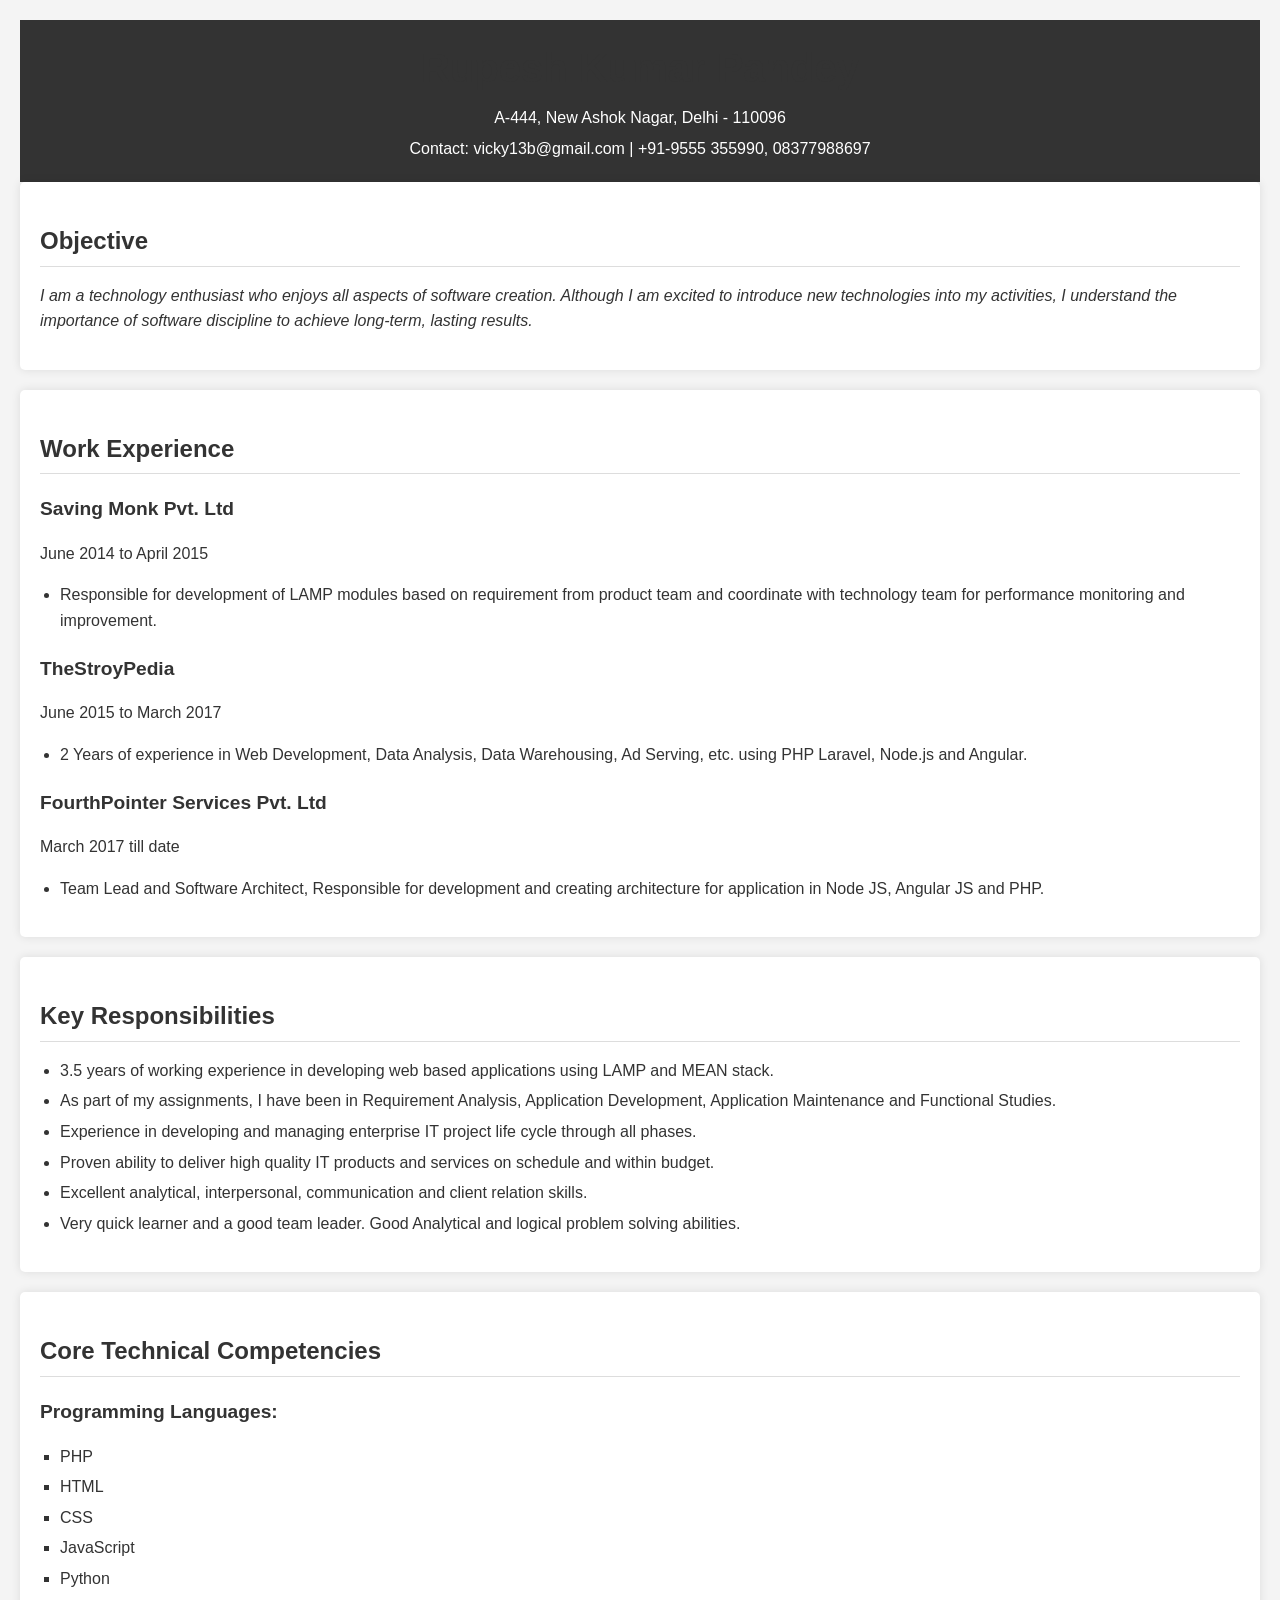
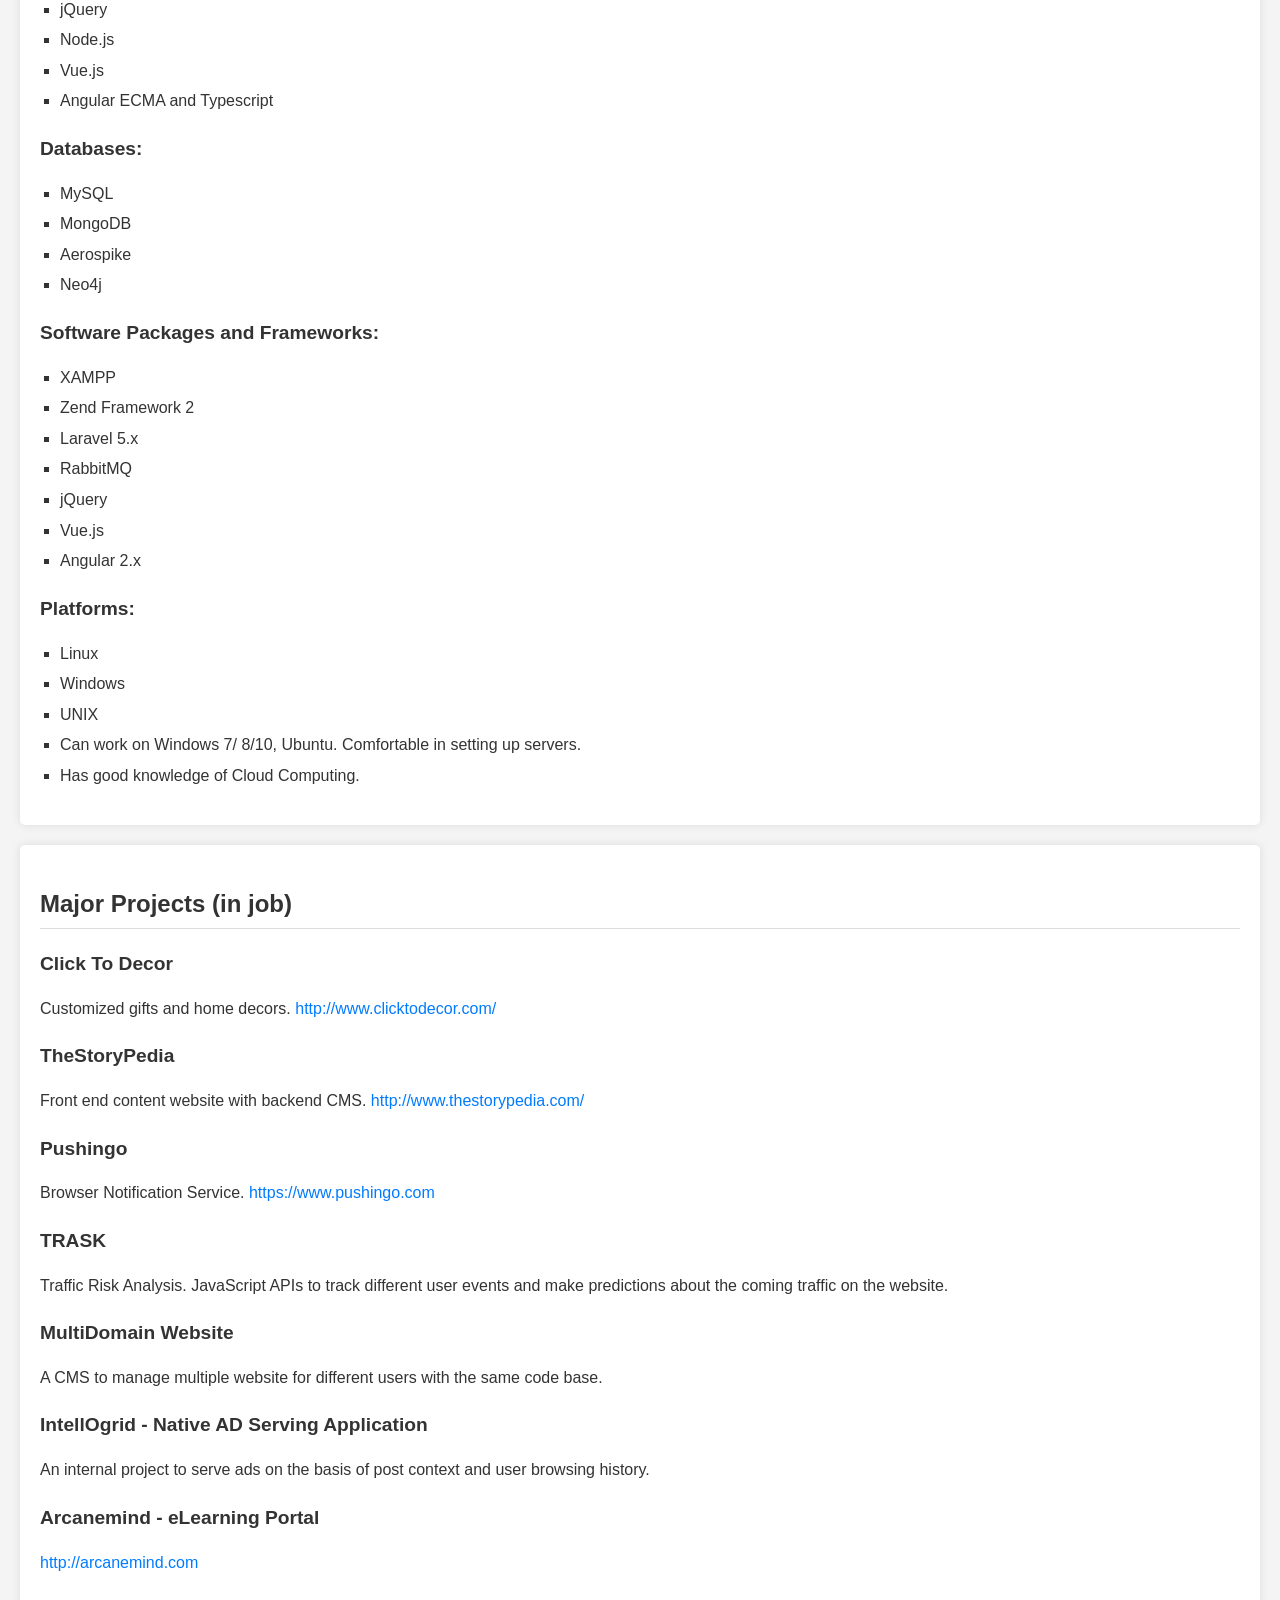
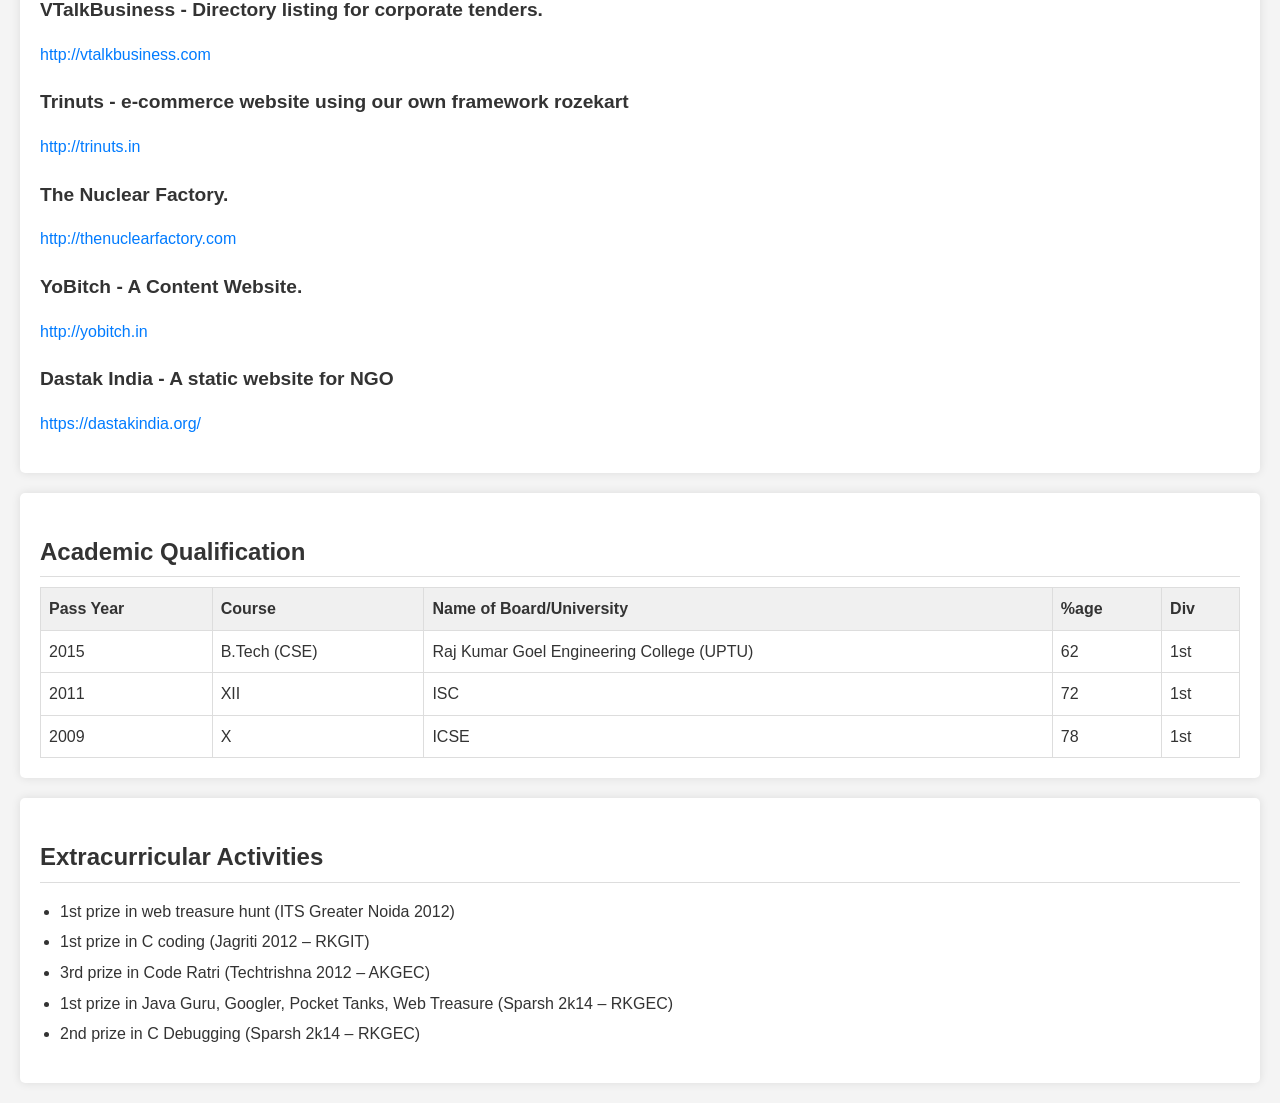
<file: index.html>
<!DOCTYPE html>
<html lang="en">
<head>
    <meta charset="UTF-8">
    <meta name="viewport" content="width=device-width, initial-scale=1.0">
    <title>Portfolio</title>
    <link rel="stylesheet" href="style.css">
</head>
<body>
    <!-- Header -->
    <header id="header">
        <h1>Rupesh Kumar Pandey</h1>
        <p>A-444, New Ashok Nagar, Delhi - 110096</p>
        <p>Contact: <a href="mailto:vicky13b@gmail.com">vicky13b@gmail.com</a> | +91-9555 355990, 08377988697</p>
    </header>

    <!-- Objective -->
    <section id="objective">
        <h2>Objective</h2>
        <p>I am a technology enthusiast who enjoys all aspects of software creation. Although I am excited to introduce new technologies into my activities, I understand the importance of software discipline to achieve long-term, lasting results.</p>
    </section>

    <!-- Work Experience -->
    <section id="work-experience">
        <h2>Work Experience</h2>
        <div>
            <h3>Saving Monk Pvt. Ltd</h3>
            <p>June 2014 to April 2015</p>
            <ul>
                <li>Responsible for development of LAMP modules based on requirement from product team and coordinate with technology team for performance monitoring and improvement.</li>
            </ul>
        </div>
        <div>
            <h3>TheStroyPedia</h3>
            <p>June 2015 to March 2017</p>
            <ul>
                <li>2 Years of experience in Web Development, Data Analysis, Data Warehousing, Ad Serving, etc. using PHP Laravel, Node.js and Angular.</li>
            </ul>
        </div>
        <div>
            <h3>FourthPointer Services Pvt. Ltd</h3>
            <p>March 2017 till date</p>
            <ul>
                <li>Team Lead and Software Architect, Responsible for development and creating architecture for application in Node JS, Angular JS and PHP.</li>
            </ul>
        </div>
    </section>

    <!-- Key Responsibilities/Skills -->
    <section id="key-responsibilities-skills">
        <h2>Key Responsibilities</h2>
        <ul>
            <li>3.5 years of working experience in developing web based applications using LAMP and MEAN stack.</li>
            <li>As part of my assignments, I have been in Requirement Analysis, Application Development, Application Maintenance and Functional Studies.</li>
            <li>Experience in developing and managing enterprise IT project life cycle through all phases.</li>
            <li>Proven ability to deliver high quality IT products and services on schedule and within budget.</li>
            <li>Excellent analytical, interpersonal, communication and client relation skills.</li>
            <li>Very quick learner and a good team leader. Good Analytical and logical problem solving abilities.</li>
        </ul>
    </section>

    <!-- Core Technical Competencies -->
    <section id="core-technical-competencies">
        <h2>Core Technical Competencies</h2>
        <h3>Programming Languages:</h3>
        <ul>
            <li>PHP</li>
            <li>HTML</li>
            <li>CSS</li>
            <li>JavaScript</li>
            <li>Python</li>
            <li>jQuery</li>
            <li>Node.js</li>
            <li>Vue.js</li>
            <li>Angular ECMA and Typescript</li>
        </ul>
        <h3>Databases:</h3>
        <ul>
            <li>MySQL</li>
            <li>MongoDB</li>
            <li>Aerospike</li>
            <li>Neo4j</li>
        </ul>
        <h3>Software Packages and Frameworks:</h3>
        <ul>
            <li>XAMPP</li>
            <li>Zend Framework 2</li>
            <li>Laravel 5.x</li>
            <li>RabbitMQ</li>
            <li>jQuery</li>
            <li>Vue.js</li>
            <li>Angular 2.x</li>
        </ul>
        <h3>Platforms:</h3>
        <ul>
            <li>Linux</li>
            <li>Windows</li>
            <li>UNIX</li>
            <li>Can work on Windows 7/ 8/10, Ubuntu. Comfortable in setting up servers.</li>
            <li>Has good knowledge of Cloud Computing.</li>
        </ul>
    </section>

    <!-- Major Projects -->
    <section id="major-projects">
        <h2>Major Projects (in job)</h2>
        <div>
            <h3>Click To Decor</h3>
            <p>Customized gifts and home decors. <a href="http://www.clicktodecor.com/">http://www.clicktodecor.com/</a></p>
        </div>
        <div>
            <h3>TheStoryPedia</h3>
            <p>Front end content website with backend CMS. <a href="http://www.thestorypedia.com/">http://www.thestorypedia.com/</a></p>
        </div>
        <div>
            <h3>Pushingo</h3>
            <p>Browser Notification Service. <a href="https://www.pushingo.com">https://www.pushingo.com</a></p>
        </div>
        <div>
            <h3>TRASK</h3>
            <p>Traffic Risk Analysis. JavaScript APIs to track different user events and make predictions about the coming traffic on the website.</p>
        </div>
        <div>
            <h3>MultiDomain Website</h3>
            <p>A CMS to manage multiple website for different users with the same code base.</p>
        </div>
        <div>
            <h3>IntellOgrid - Native AD Serving Application</h3>
            <p>An internal project to serve ads on the basis of post context and user browsing history.</p>
        </div>
        <div>
            <h3>Arcanemind - eLearning Portal</h3>
            <p><a href="http://arcanemind.com">http://arcanemind.com</a></p>
        </div>
        <div>
            <h3>VTalkBusiness - Directory listing for corporate tenders.</h3>
            <p><a href="http://vtalkbusiness.com">http://vtalkbusiness.com</a></p>
        </div>
        <div>
            <h3>Trinuts - e-commerce website using our own framework rozekart</h3>
            <p><a href="http://trinuts.in">http://trinuts.in</a></p>
        </div>
        <div>
            <h3>The Nuclear Factory.</h3>
            <p><a href="http://thenuclearfactory.com">http://thenuclearfactory.com</a></p>
        </div>
        <div>
            <h3>YoBitch - A Content Website.</h3>
            <p><a href="http://yobitch.in">http://yobitch.in</a></p>
        </div>
        <div>
            <h3>Dastak India - A static website for NGO</h3>
            <p><a href="https://dastakindia.org/">https://dastakindia.org/</a></p>
        </div>
    </section>

    <!-- Academic Qualification -->
    <section id="academic-qualification">
        <h2>Academic Qualification</h2>
        <table>
            <thead>
                <tr>
                    <th>Pass Year</th>
                    <th>Course</th>
                    <th>Name of Board/University</th>
                    <th>%age</th>
                    <th>Div</th>
                </tr>
            </thead>
            <tbody>
                <tr>
                    <td>2015</td>
                    <td>B.Tech (CSE)</td>
                    <td>Raj Kumar Goel Engineering College (UPTU)</td>
                    <td>62</td>
                    <td>1st</td>
                </tr>
                <tr>
                    <td>2011</td>
                    <td>XII</td>
                    <td>ISC</td>
                    <td>72</td>
                    <td>1st</td>
                </tr>
                <tr>
                    <td>2009</td>
                    <td>X</td>
                    <td>ICSE</td>
                    <td>78</td>
                    <td>1st</td>
                </tr>
            </tbody>
        </table>
    </section>

    <!-- Extracurricular Activities -->
    <section id="extracurricular-activities">
        <h2>Extracurricular Activities</h2>
        <ul>
            <li>1st prize in web treasure hunt (ITS Greater Noida 2012)</li>
            <li>1st prize in C coding (Jagriti 2012 – RKGIT)</li>
            <li>3rd prize in Code Ratri (Techtrishna 2012 – AKGEC)</li>
            <li>1st prize in Java Guru, Googler, Pocket Tanks, Web Treasure (Sparsh 2k14 – RKGEC)</li>
            <li>2nd prize in C Debugging (Sparsh 2k14 – RKGEC)</li>
        </ul>
    </section>

</body>
</html>
</file>
<file: style.css>
/* Basic body styling */
body {
    font-family: Arial, sans-serif;
    margin: 20px;
    padding: 0;
    line-height: 1.6;
    background-color: #f4f4f4;
    color: #333;
}

/* Header styling */
#header {
    background-color: #333;
    color: #fff;
    padding: 1rem 0;
    text-align: center;
}

#header h1 {
    margin: 0;
    font-size: 2.5em;
}

#header p {
    margin: 5px 0;
}

#header a {
    color: #fff;
    text-decoration: none;
}

/* General heading styling */
h1, h2, h3 {
    margin-top: 20px;
    margin-bottom: 10px;
    color: #333;
}

h1 {
    font-size: 2em;
}

h2 {
    font-size: 1.5em;
    border-bottom: 1px solid #ddd;
    padding-bottom: 5px;
}

h3 {
    font-size: 1.2em;
}

/* Section styling */
section {
    padding: 20px;
    margin-bottom: 20px;
    background-color: #fff;
    border-radius: 5px;
    box-shadow: 0 0 10px rgba(0,0,0,0.1);
}

/* List styling */
ul, ol {
    padding-left: 20px;
}

ul li, ol li {
    margin-bottom: 5px;
}

/* Link styling */
a {
    color: #007bff;
    text-decoration: none;
}

a:hover {
    text-decoration: underline;
}

/* Table styling */
table {
    width: 100%;
    border-collapse: collapse;
    margin-top: 10px;
}

th, td {
    border: 1px solid #ddd;
    padding: 8px;
    text-align: left;
}

th {
    background-color: #f0f0f0;
}

/* Specific section styling if needed */
#objective p {
    font-style: italic;
}

#work-experience div, #major-projects div {
    margin-bottom: 15px;
}

#core-technical-competencies ul {
    list-style-type: square;
}
</file>
